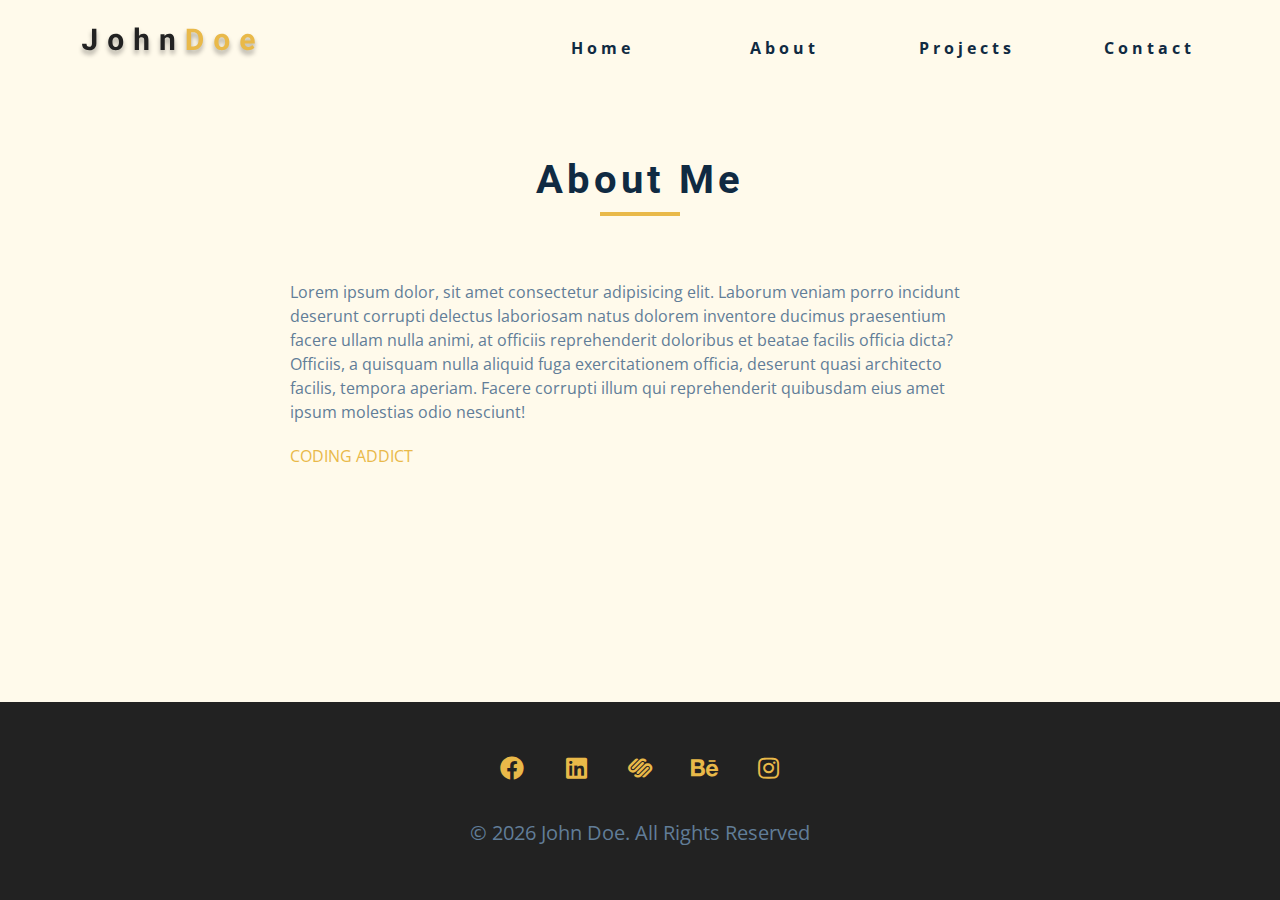
<file: about.html>
<!DOCTYPE html>
<html lang="en">
<head>
    <meta charset="UTF-8">
    <meta http-equiv="X-UA-Compatible" content="IE=edge">
    <meta name="viewport" content="width=device-width, initial-scale=1.0">
    <link rel="stylesheet" href="./assets/css/style.css">
    <link rel="stylesheet" href="./assets/fonts/fontawesome-free-5.15.2-web/css/all.min.css">
    <title>John Doe || About</title>
</head>
<body>
    <!-- navbar -->
    <nav class="nav" id="nav">
        <div class="nav-center">
            <!-- nav header -->
            <div class="nav-header">
                <img src="./assets/images/logo.svg" alt="nav-logo" class="nav-logo">
                <button class="nav-btn" id="nav-btn">
                    <i class="fas fa-bars"></i>
                </button>
            </div>
            <!-- nav links -->
            <ul class="nav-links">
                <li>
                    <a href="index.html">Home</a>
                </li>
                <li>
                    <a href="about.html">About</a>
                </li>
                <li>
                    <a href="projects.html">Projects</a>
                </li>
                <li>
                    <a href="contact.html">Contact</a>
                </li>
            </ul>
        </div>
    </nav>
    <!-- end of navbar -->

    <!-- sidebar -->
    <aside class="sidebar" id="sidebar">
        <div>
            <button class="close-btn" id="close-btn">
                <i class="fas fa-times"></i>
            </button>
            <!-- sidebar links -->
            <ul class="sidebar-links">
                <li>
                    <a href="index.html">Home</a>
                </li>
                <li>
                    <a href="about.html">About</a>
                </li>
                <li>
                    <a href="projects.html">Projects</a>
                </li>
                <li>
                    <a href="contact.html">Contact</a>
                </li>
            </ul>
            <!-- social icons -->
            <ul class="social-icons">
                <li>
                    <a href="#" class="social-icon">
                        <i class="fab fa-facebook"></i>
                    </a>
                </li>
                <li>
                    <a href="#" class="social-icon">
                        <i class="fab fa-linkedin"></i>
                    </a>
                </li>
                <li>
                    <a href="#" class="social-icon">
                        <i class="fab fa-squarespace"></i>
                    </a>
                </li>
                <li>
                    <a href="#" class="social-icon">
                        <i class="fab fa-behance"></i>
                    </a>
                </li>
                <li>
                    <a href="#" class="social-icon">
                        <i class="fab fa-instagram"></i>
                    </a>
                </li>
            </ul>
        </div>
    </aside>
    <!-- end of sidebar -->

    <section class="section single-page">
        <!-- section title -->
        <div class="section-title">
            <h2>about me</h2>
            <div class="underline"></div>
        </div>
        <!-- end of section title -->
        <div class="section-center page-info">
            <!-- about page -->
            <p>
                Lorem ipsum dolor, sit amet consectetur adipisicing elit. Laborum veniam porro incidunt deserunt corrupti delectus laboriosam natus dolorem inventore ducimus praesentium facere ullam nulla animi, at officiis reprehenderit doloribus et beatae facilis officia dicta? Officiis, a quisquam nulla aliquid fuga exercitationem officia, deserunt quasi architecto facilis, tempora aperiam. Facere corrupti illum qui reprehenderit quibusdam eius amet ipsum molestias odio nesciunt!
            </p>
            <a href="#">coding addict</a>
        </div>
    </section>

    <!-- footer -->
    <footer class="footer">
        <!-- social icons -->
            <ul class="social-icons">
                <li>
                    <a href="#" class="social-icon">
                        <i class="fab fa-facebook"></i>
                    </a>
                </li>
                <li>
                    <a href="#" class="social-icon">
                        <i class="fab fa-linkedin"></i>
                    </a>
                </li>
                <li>
                    <a href="#" class="social-icon">
                        <i class="fab fa-squarespace"></i>
                    </a>
                </li>
                <li>
                    <a href="#" class="social-icon">
                        <i class="fab fa-behance"></i>
                    </a>
                </li>
                <li>
                    <a href="#" class="social-icon">
                        <i class="fab fa-instagram"></i>
                    </a>
                </li>
            </ul>
        <p>&copy; <span id="date"></span> john doe. all rights reserved</p>
    </footer>
    <!-- end of footer -->

    <script src="./assets/js/app.js"></script>
</body>
</html>
</file>
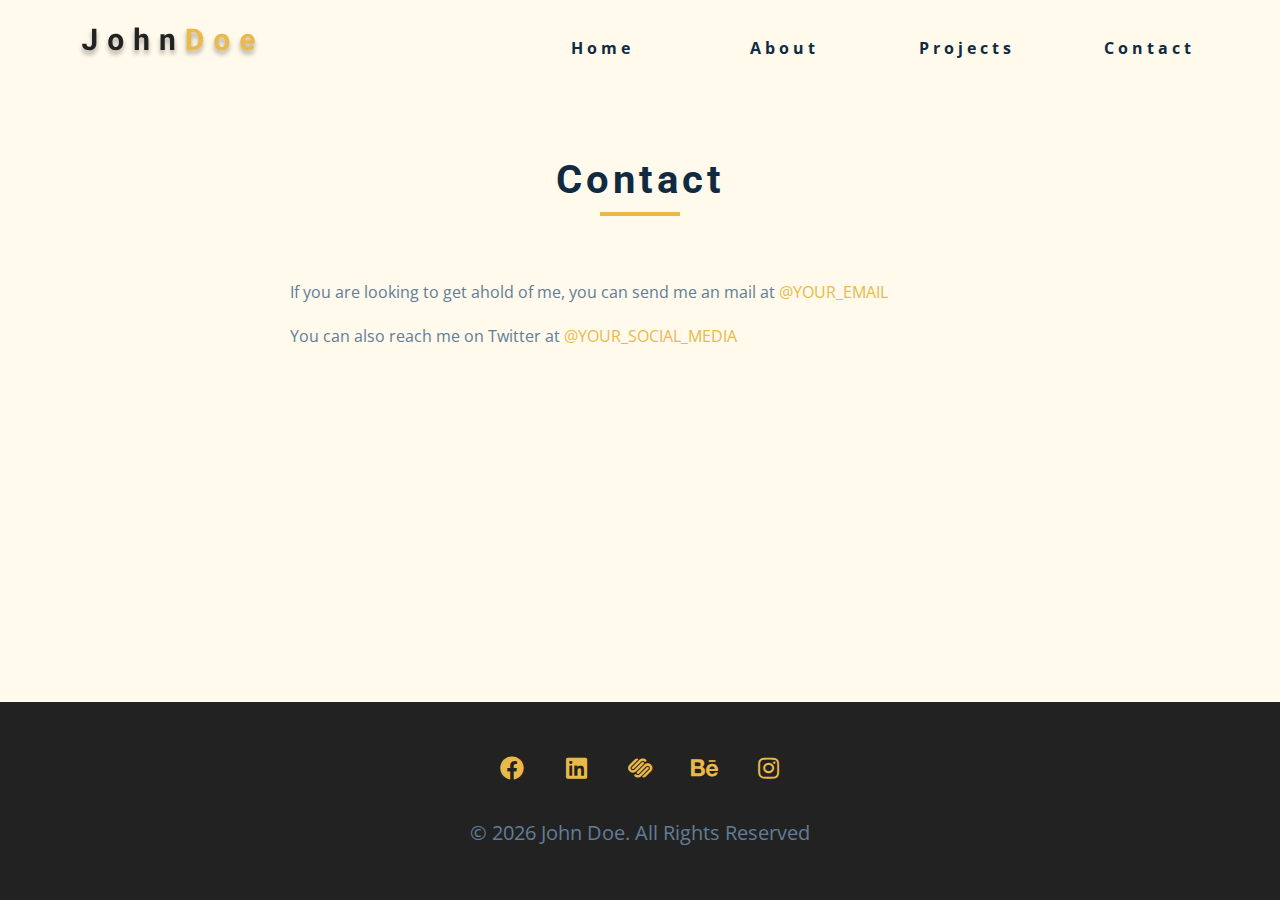
<file: contact.html>
<!DOCTYPE html>
<html lang="en">
<head>
    <meta charset="UTF-8">
    <meta http-equiv="X-UA-Compatible" content="IE=edge">
    <meta name="viewport" content="width=device-width, initial-scale=1.0">
    <link rel="stylesheet" href="./assets/css/style.css">
    <link rel="stylesheet" href="./assets/fonts/fontawesome-free-5.15.2-web/css/all.min.css">
    <title>John Doe || Contact</title>
</head>
<body>
    <!-- navbar -->
    <nav class="nav" id="nav">
        <div class="nav-center">
            <!-- nav header -->
            <div class="nav-header">
                <img src="./assets/images/logo.svg" alt="nav-logo" class="nav-logo">
                <button class="nav-btn" id="nav-btn">
                    <i class="fas fa-bars"></i>
                </button>
            </div>
            <!-- nav links -->
            <ul class="nav-links">
                <li>
                    <a href="index.html">Home</a>
                </li>
                <li>
                    <a href="about.html">About</a>
                </li>
                <li>
                    <a href="projects.html">Projects</a>
                </li>
                <li>
                    <a href="contact.html">Contact</a>
                </li>
            </ul>
        </div>
    </nav>
    <!-- end of navbar -->

    <!-- sidebar -->
    <aside class="sidebar" id="sidebar">
        <div>
            <button class="close-btn" id="close-btn">
                <i class="fas fa-times"></i>
            </button>
            <!-- sidebar links -->
            <ul class="sidebar-links">
                <li>
                    <a href="index.html">Home</a>
                </li>
                <li>
                    <a href="about.html">About</a>
                </li>
                <li>
                    <a href="projects.html">Projects</a>
                </li>
                <li>
                    <a href="contact.html">Contact</a>
                </li>
            </ul>
            <!-- social icons -->
            <ul class="social-icons">
                <li>
                    <a href="#" class="social-icon">
                        <i class="fab fa-facebook"></i>
                    </a>
                </li>
                <li>
                    <a href="#" class="social-icon">
                        <i class="fab fa-linkedin"></i>
                    </a>
                </li>
                <li>
                    <a href="#" class="social-icon">
                        <i class="fab fa-squarespace"></i>
                    </a>
                </li>
                <li>
                    <a href="#" class="social-icon">
                        <i class="fab fa-behance"></i>
                    </a>
                </li>
                <li>
                    <a href="#" class="social-icon">
                        <i class="fab fa-instagram"></i>
                    </a>
                </li>
            </ul>
        </div>
    </aside>
    <!-- end of sidebar -->

    <section class="section single-page">
        <!-- section title -->
        <div class="section-title">
            <h2>contact</h2>
            <div class="underline"></div>
        </div>
        <!-- end of section title -->
        <div class="section-center page-info">
            <!-- contact page -->
            <p>
                If you are looking to get ahold of me, you can send me an mail at
                <a href="mailto:email@email.com">@your_email</a>
            </p>
            <p>
                You can also reach me on Twitter at
                <a href="https://www.twitter.com">@your_social_media</a>
            </p>
        </div>
    </section>

    <!-- footer -->
    <footer class="footer">
        <!-- social icons -->
            <ul class="social-icons">
                <li>
                    <a href="#" class="social-icon">
                        <i class="fab fa-facebook"></i>
                    </a>
                </li>
                <li>
                    <a href="#" class="social-icon">
                        <i class="fab fa-linkedin"></i>
                    </a>
                </li>
                <li>
                    <a href="#" class="social-icon">
                        <i class="fab fa-squarespace"></i>
                    </a>
                </li>
                <li>
                    <a href="#" class="social-icon">
                        <i class="fab fa-behance"></i>
                    </a>
                </li>
                <li>
                    <a href="#" class="social-icon">
                        <i class="fab fa-instagram"></i>
                    </a>
                </li>
            </ul>
        <p>&copy; <span id="date"></span> john doe. all rights reserved</p>
    </footer>
    <!-- end of footer -->

    <script src="./assets/js/app.js"></script>
</body>
</html>
</file>
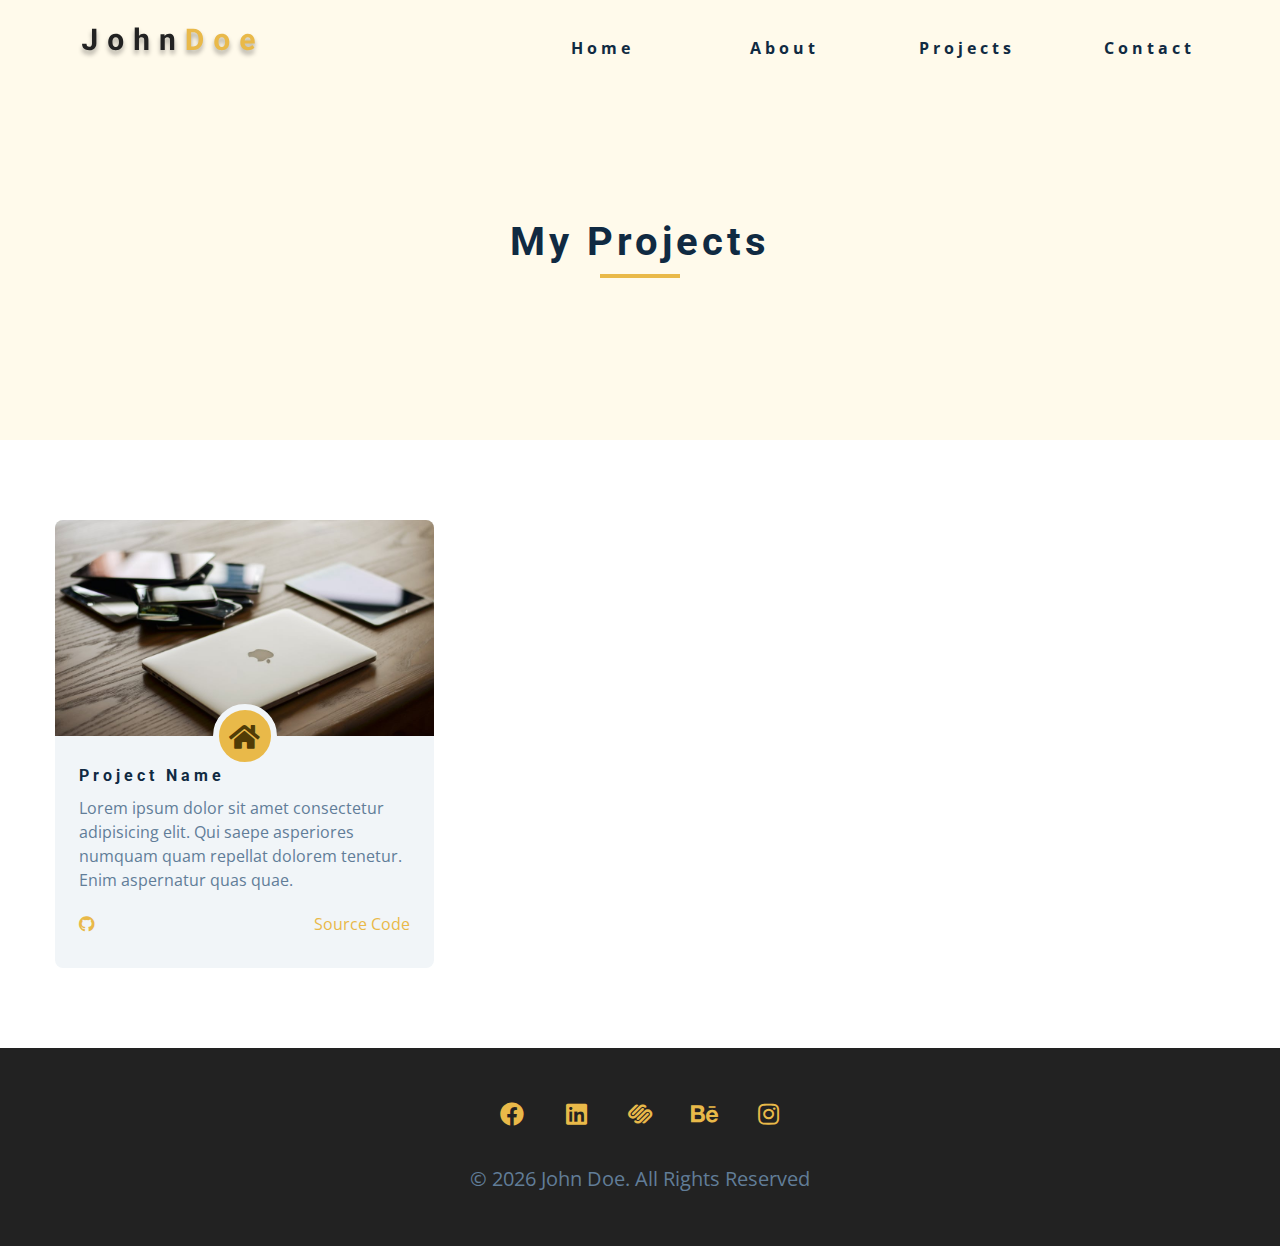
<file: projects.html>
<!DOCTYPE html>
<html lang="en">
<head>
    <meta charset="UTF-8">
    <meta http-equiv="X-UA-Compatible" content="IE=edge">
    <meta name="viewport" content="width=device-width, initial-scale=1.0">
    <link rel="stylesheet" href="./assets/css/style.css">
    <link rel="stylesheet" href="./assets/fonts/fontawesome-free-5.15.2-web/css/all.min.css">
    <title>John Doe || Projects</title>
</head>
<body>
    <!-- navbar -->
    <nav class="nav" id="nav">
        <div class="nav-center">
            <!-- nav header -->
            <div class="nav-header">
                <img src="./assets/images/logo.svg" alt="nav-logo" class="nav-logo">
                <button class="nav-btn" id="nav-btn">
                    <i class="fas fa-bars"></i>
                </button>
            </div>
            <!-- nav links -->
            <ul class="nav-links">
                <li>
                    <a href="index.html">Home</a>
                </li>
                <li>
                    <a href="about.html">About</a>
                </li>
                <li>
                    <a href="projects.html">Projects</a>
                </li>
                <li>
                    <a href="contact.html">Contact</a>
                </li>
            </ul>
        </div>
    </nav>
    <!-- end of navbar -->

    <!-- sidebar -->
    <aside class="sidebar" id="sidebar">
        <div>
            <button class="close-btn" id="close-btn">
                <i class="fas fa-times"></i>
            </button>
            <!-- sidebar links -->
            <ul class="sidebar-links">
                <li>
                    <a href="index.html">Home</a>
                </li>
                <li>
                    <a href="about.html">About</a>
                </li>
                <li>
                    <a href="projects.html">Projects</a>
                </li>
                <li>
                    <a href="contact.html">Contact</a>
                </li>
            </ul>
            <!-- social icons -->
            <ul class="social-icons">
                <li>
                    <a href="#" class="social-icon">
                        <i class="fab fa-facebook"></i>
                    </a>
                </li>
                <li>
                    <a href="#" class="social-icon">
                        <i class="fab fa-linkedin"></i>
                    </a>
                </li>
                <li>
                    <a href="#" class="social-icon">
                        <i class="fab fa-squarespace"></i>
                    </a>
                </li>
                <li>
                    <a href="#" class="social-icon">
                        <i class="fab fa-behance"></i>
                    </a>
                </li>
                <li>
                    <a href="#" class="social-icon">
                        <i class="fab fa-instagram"></i>
                    </a>
                </li>
            </ul>
        </div>
    </aside>
    <!-- end of sidebar -->

    <header class="projects-hero">
        <!-- section title -->
        <div class="section-title">
            <h2>my projects</h2>
            <div class="underline"></div>
        </div>
        <!-- end of section title -->
    </header>

    <section class="section">
        <div class="section-center projects-page-center">
            <!-- single project -->
            <article class="single-project">
                <div class="project-container">
                    <img src="./assets/images/project-1.jpeg" alt="single project">
                    <a href="#" class="project-icon">
                        <i class="fas fa-home"></i>
                    </a>
                </div>
                <div class="project-details">
                    <h4>project name</h4>
                    <p>
                        Lorem ipsum dolor sit amet consectetur adipisicing elit. Qui saepe asperiores numquam quam repellat dolorem tenetur. Enim aspernatur quas quae.
                    </p>
                    <div class="project-footer">
                        <span>
                            <i class="fab fa-github"></i>
                        </span>
                        <a href="#">source code</a>
                    </div>
                </div>
            </article>
            <!-- end of single project -->
        </div>
    </section>

    <!-- footer -->
    <footer class="footer">
        <!-- social icons -->
            <ul class="social-icons">
                <li>
                    <a href="#" class="social-icon">
                        <i class="fab fa-facebook"></i>
                    </a>
                </li>
                <li>
                    <a href="#" class="social-icon">
                        <i class="fab fa-linkedin"></i>
                    </a>
                </li>
                <li>
                    <a href="#" class="social-icon">
                        <i class="fab fa-squarespace"></i>
                    </a>
                </li>
                <li>
                    <a href="#" class="social-icon">
                        <i class="fab fa-behance"></i>
                    </a>
                </li>
                <li>
                    <a href="#" class="social-icon">
                        <i class="fab fa-instagram"></i>
                    </a>
                </li>
            </ul>
        <p>&copy; <span id="date"></span> john doe. all rights reserved</p>
    </footer>
    <!-- end of footer -->

    <script src="./assets/js/app.js"></script>
</body>
</html>
</file>
<file: assets/css/style.css>
/*
===============
Fonts
===============
*/
@import url('https://fonts.googleapis.com/css2?family=Open+Sans&family=Roboto:wght@400;700&display=swap');
/*
===============
Variables
===============
*/
:root {
    /* dark shades of primary color (màu đậm hơn màu chính) */
    --color-primary-1: hsl(43, 86%, 17%);
    --color-primary-2: hsl(43, 77%, 27%);
    --color-primary-3: hsl(43, 72%, 37%);
    --color-primary-4: hsl(42, 63%, 48%);
    /* primary/main color (màu chính) */
    --color-primary-5: hsl(42, 78%, 60%);
    /* lighter shades of primary color (màu nhẹ hơn màu chính) */
    --color-primary-6: hsl(43, 89%, 70%);
    --color-primary-7: hsl(43, 90%, 76%);
    --color-primary-8: hsl(45, 86%, 81%);
    --color-primary-9: hsl(45, 90%, 88%);
    --color-primary-10: hsl(45, 100%, 96%);
    /* darkest grey - used for headings (màu xám đậm nhất - được sử dụng cho tiêu đề) */
    --color-grey-1: hsl(209, 61%, 16%);
    --color-grey-2: hsl(211, 39%, 23%);
    --color-grey-3: hsl(209, 34%, 30%);
    --color-grey-4: hsl(209, 28%, 39%);
    /* grey used for paragraphs (màu xám được sử dụng cho các đoạn văn) */
    --color-grey-5: hsl(210, 22%, 49%);
    --color-grey-6: hsl(209, 23%, 60%);
    --color-grey-7: hsl(211, 27%, 70%);
    --color-grey-8: hsl(210, 31%, 80%);
    --color-grey-9: hsl(212, 33%, 89%);
    --color-grey-10: hsl(210, 36%, 96%);
    --color-white: #fff;
    --font-family-primary: "Roboto", sans-serif;
    --font-family-secondary: "Open Sans", sans-serif;
    --transition: all 0.3s linear;
    --spacing: 0.25rem;
    --radius: 0.5rem;
    --light-shadow: 0 5px 15px rgba(0, 0, 0, 0.1);
    --dark-shadow: 0 5px 15px rgba(0, 0, 0, 0.2);
    --max-width: 1170px;
}
/*
===============
Global Styles (Phong cách toàn cầu)
===============
*/
*, ::after, ::before {
    margin: 0;
    padding: 0;
    box-sizing: border-box;
}
body {
    font-family: var(--font-family-secondary);
    background: var(--color-white);
    color: var(--color-grey-1);
    line-height: 1.5;
    font-size: 0.875rem;
}
ul {
    list-style-type: none;
}
a {
    text-decoration: none;
}
img:not(.nav-logo) {
    width: 100%;
    display: block;
}
h1, h2, h3, h4 {
    letter-spacing: var(--spacing);
    text-transform: capitalize;
    margin-bottom: 0.75rem;
    line-height: 1.25;
    font-family: var(--font-family-primary);
}
h1 {
    font-size: 3rem;
}
h2 {
    font-size: 2rem;
}
h3 {
    font-size: 1.25rem;
}
h4 {
    font-size: 0.875rem;
}
p {
    margin-bottom: 1.25rem;
    color: var(--color-grey-5);
}
@media screen and (min-width: 800px) {
    h1 {
        font-size: 4rem;
    }
    h2 {
        font-size: 2.5rem;
    }
    h3 {
        font-size: 1.75rem;
    }
    h4 {
        font-size: 1rem;
    }
    body {
        font-size: 1rem;
    }
    h1, h2, h3, h4 {
        line-height: 1;
    }
}
/* global classes (các lớp toàn cầu) */
.btn {
    text-transform: uppercase;
    background: var(--color-primary-5);
    color: var(--color-primary-1);
    padding: 0.375rem 0.75rem;
    letter-spacing: var(--spacing);
    display: inline-block;
    font-weight: 700;
    transition: var(--transition);
    font-size: 0.875rem;
    border: 2px solid transparent;
    cursor: pointer;
    box-shadow: 0 1px 3px rgba(0, 0, 0, 0.2);
    border-radius: var(--radius);
}
.btn:hover {
    color: var(--color-primary-1);
    background: var(--color-primary-7);
}
/* section */
.section {
    padding: 5rem 0;
}
.section-center {
    width: 90vw;
    margin: 0 auto;
    max-width: 1170px;
}
@media screen and (min-width: 992px) {
    .section-center {
        width: 95vw;
    }
}
/* added during recording (được thêm vào trong quá trình code) */
.underline {
    width: 5rem;
    height: 0.25rem;
    margin-bottom: 1.25rem;
    background: var(--color-primary-5);
    margin-left: auto;
    margin-right: auto;
}
.section-title {
    margin-bottom: 4rem;
    text-align: center;
}
.bg-grey {
    background: var(--color-grey-10);
}
/*
===============
Navbar
===============
*/
.nav {
    height: 5rem;
    padding: 1rem;
    display: grid;
    align-items: center;
    transition: var(--transition);
}
.nav-center {
    margin: 0 auto;
    width: 100%;
    max-width: 1170px;
}
.nav-links {
    display: none;
}
.nav-header {
    display: grid;
    grid-template-columns: 1fr 1fr;
    align-items: center;
}
.nav-btn {
    background: transparent;
    border-color: transparent;
    color: var(--color-primary-5);
    font-size: 2rem;
    cursor: pointer;
    justify-self: end;
}
@media screen and (min-width: 768px) {
    .nav {
        background: var(--color-primary-10);
    }
    .nav-btn {
        display: none;
    }
    .nav-links {
        display: grid;
        grid-template-columns: repeat(4, 1fr);
        -moz-column-gap: 2rem;
            column-gap: 2rem;
        justify-items: center;
        align-self: end;
    }
    .nav-links a {
        text-transform: capitalize;
        font-weight: bold;
        letter-spacing: var(--spacing);
        transition: var(--transition);
        color: var(--color-grey-1);
    }
    .nav-links a:hover {
        color: var(--color-primary-5);
    }
    .nav-center {
        display: grid;
        grid-template-columns: auto 1fr;
        align-items: center;
    }
}
/* fixed navbar */
.navbar-fixed {
    position: fixed;
    top: 0;
    left: 0;
    width: 100%;
    background: var(--color-white);
    z-index: 2;
    box-shadow: var(--light-shadow);
}
/*
===============
Sidebar
===============
*/
.sidebar {
    position: fixed;
    top: 0;
    left: 0;
    width: 100%;
    height: 100%;
    background: var(--color-grey-10);
    display: grid;
    z-index: 4;
    /*
    align-items: center;
    justify-content: center;
    2 thẻ này gộp lại thành place-items làm cho dòng code ngắn gọn hơn
    */
    place-items: center;
    transition: var(--transition);
    /* add later */
    transform: translateX(-100%);
}
.show-sidebar {
    transform: translateX(0);
}
.sidebar-links {
    text-align: center;
}
.sidebar-links a {
    font-size: 2rem;
    text-transform: capitalize;
    transition: var(--transition);
    letter-spacing: var(--spacing);
    margin-bottom: 1.5rem;
    display: inline-block;
    color: var(--color-grey-5);
}
.sidebar-links a:hover {
    color: var(--color-primary-5);
}
.social-icons {
    display: grid;
    margin-top: 3rem;
    width: 20rem;
    grid-template-columns: repeat(5, 1fr);
    justify-items: center;
}
.social-icon {
    color: var(--color-grey-1);
    font-size: 1.5rem;
    transition: var(--transition);
}
.social-icon:hover {
    color: var(--color-primary-5);
}
.close-btn {
    position: absolute;
    top: 1rem;
    right: 1rem;
    font-size: 3rem;
    background: transparent;
    border: transparent;
    color: #bb2525;
    transition: var(--transition);
    cursor: pointer;
}
.close-btn:hover {
    color: #e66b6b;
}
/*
===============
Hero
===============
*/
/* underline added to globals */
.hero .underline {
    margin-bottom: 0.5rem;
    margin-left: 0;
}
.hero-img {
    display: none;
}
.hero-photo {
    max-width: 25rem;
    max-height: 30rem;
    -o-object-fit: cover;
        object-fit: cover;
    border-radius: var(--radius);
    position: relative;
}
.hero {
    background: var(--color-primary-10);
}
.hero-center {
    min-height: calc(100vh - 5rem);
    display: grid;
    place-items: center;
}
.hero-info h4 {
    color: var(--color-grey-5);
}
.hero-icons {
    justify-items: start;
}
.hero-btn {
    margin-top: 1.25rem;
}
@media screen and (min-width: 992px) {
    .hero-img {
        display: block;
        position: relative;
    }
    .hero-center {
        grid-template-columns: 1fr 1fr;
    }
    .hero-photo {
        max-width: 25rem;
        max-height: 30rem;
        -o-object-fit: cover;
            object-fit: cover;
        border-radius: var(--radius);
        position: relative;
    }
    .hero-img::before, .about-img::before {
        content: "";
        position: absolute;
        width: 100%;
        height: 100%;
        top: 2rem;
        right: -2rem;
        border: 0.25rem solid var(--color-primary-5);
        border-radius: var(--radius);
    }
}
/*
===============
About
===============
*/
/* section title added to globals */
.about-title {
    text-align: left;
    margin-bottom: 2rem;
}
.about-title .underline {
    margin-left: 0;
}
.about-center {
    display: grid;
    gap: 3rem 2rem;
}
.about-img {
    justify-self: center;
}
@media screen and (min-width: 992px) {
    .about-center {
        grid-template-columns: 1fr 1fr;
    }
    .about-img {
        position: relative;
    }
    .about-img::before {
        left: -2rem;
    }
    .about-info {
        align-self: center;
    }
}
/*
===============
Services
===============
*/
/* bg-grey in globals */
.service {
    background: var(--color-white);
    padding: 3rem 1.5rem;
    margin-bottom: 2rem;
    text-align: center;
    transition: var(--transition);
    border-radius: var(--radius);
}
.service-icon {
    font-size: 2rem;
    margin-bottom: 1.5rem;
}
.service .underline {
    width: 3rem;
    height: 0.12rem;
    transition: var(--transition);
}
.service p {
    transition: var(--transition);
}
.service:hover {
    background: var(--color-primary-5);
    color: var(--color-white);
}
.service:hover p {
    color: var(--color-white);
}
.service:hover .underline {
    background: var(--color-white);
}
/* talk about small screen without grid different setup (nói về màn hình nhỏ không có lưới thiết lập khác nhau) */
@media screen and (min-width: 676px) {
    .services-center {
        display: grid;
        grid-template-columns: 1fr 1fr;
        -moz-column-gap: 2rem;
            column-gap: 2rem;
    }
}
@media screen and (min-width: 992px) {
    .services-center {
        grid-template-columns: 1fr 1fr 1fr;
    }
}
/*
===============
Projects
===============
*/
.projects-text {
    width: 85vw;
    max-width: 30rem;
    margin: 0 auto;
}
.project {
    position: relative;
    background: var(--color-primary-5);
    border-radius: var(--radius);
    margin-bottom: 2rem;
}
.project-info {
    position: absolute;
    top: 50%;
    left: 50%;
    transform: translate(-50%, -50%);
    color: var(--color-white);
    transition: var(--transition);
    opacity: 0;
    text-align: center;
}
.project-info p {
    text-transform: capitalize;
    color: var(--color-white);
}
.project:hover .project-info {
    opacity: 1;
}
.project-img {
    transition: var(--transition);
    border-radius: var(--radius);
    height: 15rem;
    -o-object-fit: cover;
        object-fit: cover;
}
.project:hover .project-img {
    opacity: 0.1;
}
.project::after {
    content: "";
    position: absolute;
    top: 0;
    left: 0;
    width: 100%;
    height: 100%;
    border: 0.25rem solid var(--color-white);
    border-radius: var(--radius);
    transition: var(--transition);
    opacity: 0;
}
.project:hover::after {
    opacity: 1;
    transform: scale(0.8);
}
@media screen and (min-width: 676px) {
    .projects-center {
        display: grid;
        grid-template-columns: repeat(2, 1fr);
        -moz-column-gap: 2rem;
            column-gap: 2rem;
    }
}
@media screen and (min-width: 992px) {
    .projects-center {
        grid-template-columns: repeat(3, 1fr);
    }
}
@media screen and (min-width: 992px) {
    .projects-center {
        grid-template-rows: 200px 200px;
        gap: 1rem;
        grid-template-areas:
        "a b b"
        "a c d"
        ;
    }
    .project {
        height: 100%;
    }
    .project-img {
        height: 100%;
    }
    .project-1 {
        grid-area: a;
    }
    .project-2 {
        grid-area: b;
    }
    .project-3 {
        grid-area: c;
    }
    .project-4 {
        grid-area: d;
    }
}
/*
===============
Connect
===============
*/
.connect {
    position: relative;
    min-height: 40vh;
    padding: 10rem 0 5rem 0;
    margin: 5rem 0;
}
.video-container {
    position: absolute;
    top: 0;
    left: 0;
    width: 100%;
    height: 100%;
    -o-object-fit: cover;
        object-fit: cover;
    z-index: -2;
}
.connect::after {
    content: "";
    position: absolute;
    top: 0;
    left: 0;
    width: 100%;
    height: 100%;
    background: var(--color-white);
    opacity: 0.7;
    z-index: -1;
}
.connect {
    display: grid;
    place-items: center;
}
.video-banner {
    background: var(--color-primary-10);
    text-align: center;
    padding: 3rem 5rem 12rem;
}
.video-banner .section-title {
    margin-bottom: 2rem;
}
.video-text {
    max-width: 30rem;
}
.connect {
    -webkit-clip-path: polygon(50% 0, 100% 10%, 100% 90%, 50% 100%, 0 90%, 0 10%);
    clip-path: polygon(50% 0, 100% 10%, 100% 90%, 50% 100%, 0 90%, 0 10%);
}
.video-banner {
    -webkit-clip-path: polygon(0% 0%, 100% 0%, 100% 75%, 75% 75%, 75% 100%, 50% 75%, 0% 75%);
    clip-path: polygon(0% 0%, 100% 0%, 100% 75%, 75% 75%, 75% 100%, 50% 75%, 0% 75%);
}
/*
===============
Skills
===============
*/
.skills {
    background: var(--color-primary-9);
}
.skills h3 {
    margin: 1.5rem 0;
    color: var(--color-primary-1);
}
.skill {
    margin-bottom: 1.25rem;
}
.skill p {
    color: var(--color-primary-1);
    margin-bottom: 0.5rem;
    text-transform: capitalize;
}
.skill-container {
    position: relative;
    width: 100%;
    height: 1rem;
    background: var(--color-white);
    border-radius: var(--radius);
}
.skill-value {
    position: absolute;
    top: 0;
    left: 0;
    height: 100%;
    width: 50%;
    background: var(--color-primary-5);
    border-radius: var(--radius);
}
.value-70 {
    width: 70%;
}
.value-80 {
    width: 80%;
}
.skill-text {
    position: absolute;
    top: -2rem;
    left: 50%;
    transform: translateX(-50%);
}
.skill-text-70 {
    left: 70%;
}
.skill-text-80 {
    left: 80%;
}
@media screen and (min-width: 768px) {
    .skills-center {
        display: grid;
        grid-template-columns: repeat(2, 1fr);
        -moz-column-gap: 2rem;
             column-gap: 2rem;
    }
}
/*
===============
Timeline
===============
*/
.timeline-center {
    width: 80vw;
    max-width: 40rem;
}
.timeline-item {
    border-top: 2px dashed var(--color-primary-5);
    margin: 0;
    padding: 4rem 2rem;
    position: relative;
}
.timeline-item p {
    margin-bottom: 0;
}
.timeline-item:nth-child(even) {
    border-left: 2px dashed var(--color-primary-5);
    border-top-left-radius: 2rem;
    border-bottom-left-radius: 2rem;
    margin-right: 2rem;
    padding-right: 0;
}
.timeline-item:nth-child(odd) {
    border-right: 2px dashed var(--color-primary-5);
    border-top-right-radius: 2rem;
    border-bottom-right-radius: 2rem;
    margin-left: 2rem;
    padding-left: 0;
}
.timeline-item:first-child {
    border-top: 0;
    border-top-right-radius: 0;
}
.timeline-item:last-child {
    border-bottom-left-radius: 0;
}
.number{
    position: absolute;
    top: 50%;
    transform: translate(-50%, -50%);
    background: var(--color-primary-5);
    margin-bottom: 0;
    height: 2rem;
    width: 2rem;
    border-radius: 50%;
    display: grid;
    place-items: center;
    color: var(--color-primary-1);
    font-weight: bold;
}
.timeline-item:nth-child(even) .number {
    left: 0;
}
.timeline-item:nth-child(odd) .number {
    right: 0;
    transform: translate(50%, -50%);
}
/*
===============
Blog
===============
*/
.blog {
    background: var(--color-grey-10);
}
.card {
    height: 27rem;
    position: relative;
    /* talk later */
    perspective: 1500px;
}
.card-side {
    position: absolute;
    top: 0;
    left: 0;
    width: 100%;
    height: 100%;
    -webkit-backface-visibility: hidden;
            backface-visibility: hidden;
    transition: all 1s linear;
    border-radius: var(--radius);
    -webkit-transform: translate3d(0, 0, 0);
    visibility: visible;
}
.card-front {
    background: var(--color-white);
}
.card:hover .card-front {
    transform: rotateY(-180deg);
}
.card-back {
    background: var(--color-primary-10);
    display: grid;
    place-items: center;
    transform: rotateY(180deg);
}
.card:hover .card-back {
    transform: rotateY(0);
}
/* rest of the styles */
.card-info {
    padding: 1rem 1.5rem;
}
.card-front img {
    height: 13rem;
    -o-object-fit: cover;
        object-fit: cover;
    border-top-left-radius: var(--radius);
    border-top-right-radius: var(--radius);
}
.card-footer {
    display: grid;
    grid-template-columns: auto 1fr;
    align-items: center;
}
.card-footer img {
    width: 2rem;
    height: 2rem;
    -o-object-fit: cover;
        object-fit: cover;
    border-radius: 50%;
}
.card-footer p {
    margin-bottom: 0;
    text-transform: uppercase;
    justify-self: end;
    font-size: 0.85rem;
    color: var(--color-primary-5);
}
.blog-center {
    display: grid;
    grid-template-columns: repeat(auto-fill, minMax(330px, 1fr));
    gap: 3rem 1rem;
}
/*
===============
Footer
===============
*/
.footer {
    padding-bottom: 2rem;
    background: #222;
    display: grid;
    place-items: center;
}
.footer .social-icons {
    margin-bottom: 2rem;
}
.footer .social-icon {
    color: var(--color-primary-5);
}
.footer .social-icon:hover {
    color: var(--color-primary-10);
}
.footer p {
    font-size: 1.25rem;
    text-transform: capitalize;
}
/*
===============
Single page
===============
*/
.single-page {
    background: var(--color-primary-10);
    min-height: calc(100vh - 5rem - 198px);
}
.page-info {
    max-width: 700px;
}
.single-page a {
    color: var(--color-primary-5);
    text-transform: uppercase;
    transition: var(--transition);
}
.single-page a:hover {
    color: var(--color-primary-1);
}
/*
===============
Projects page
===============
*/
.projects-hero {
    height: 40vh;
    background: var(--color-primary-10);
    display: grid;
    place-items: center;
}
.projects-hero .section-title {
    margin-bottom: 0;
}
.single-project {
    background: var(--color-grey-10);
    border-radius: var(--radius);
}
.project-container img {
    border-top-left-radius: var(--radius);
    border-top-right-radius: var(--radius);
}
.project-container {
    position: relative;
}
.project-icon {
    position: absolute;
    bottom: 0;
    left: 50%;
    transform: translate(-50%, 50%);
    font-size: 1.7rem;
    width: 4rem;
    height: 4rem;
    display: grid;
    place-items: center;
    border-radius: 50%;
    background: var(--color-primary-5);
    color: var(--color-primary-1);
    border: 0.375rem solid var(--color-grey-10);
}
.project-details {
    padding: 2rem 1.5rem;
}
.project-footer {
    display: grid;
    grid-template-columns: repeat(2, 1fr);
    color: var(--color-primary-5);
}
.project-footer a {
    color: var(--color-primary-5);
    text-transform: capitalize;
    justify-self: end;
    transition: var(--transition);
}
.project-footer a:hover {
    color: var(--color-primary-1);
}
.projects-page-center {
    display: grid;
    grid-template-columns: repeat(auto-fill, minMax(330px, 1fr));
    gap: 3rem 1rem;
}
</file>
